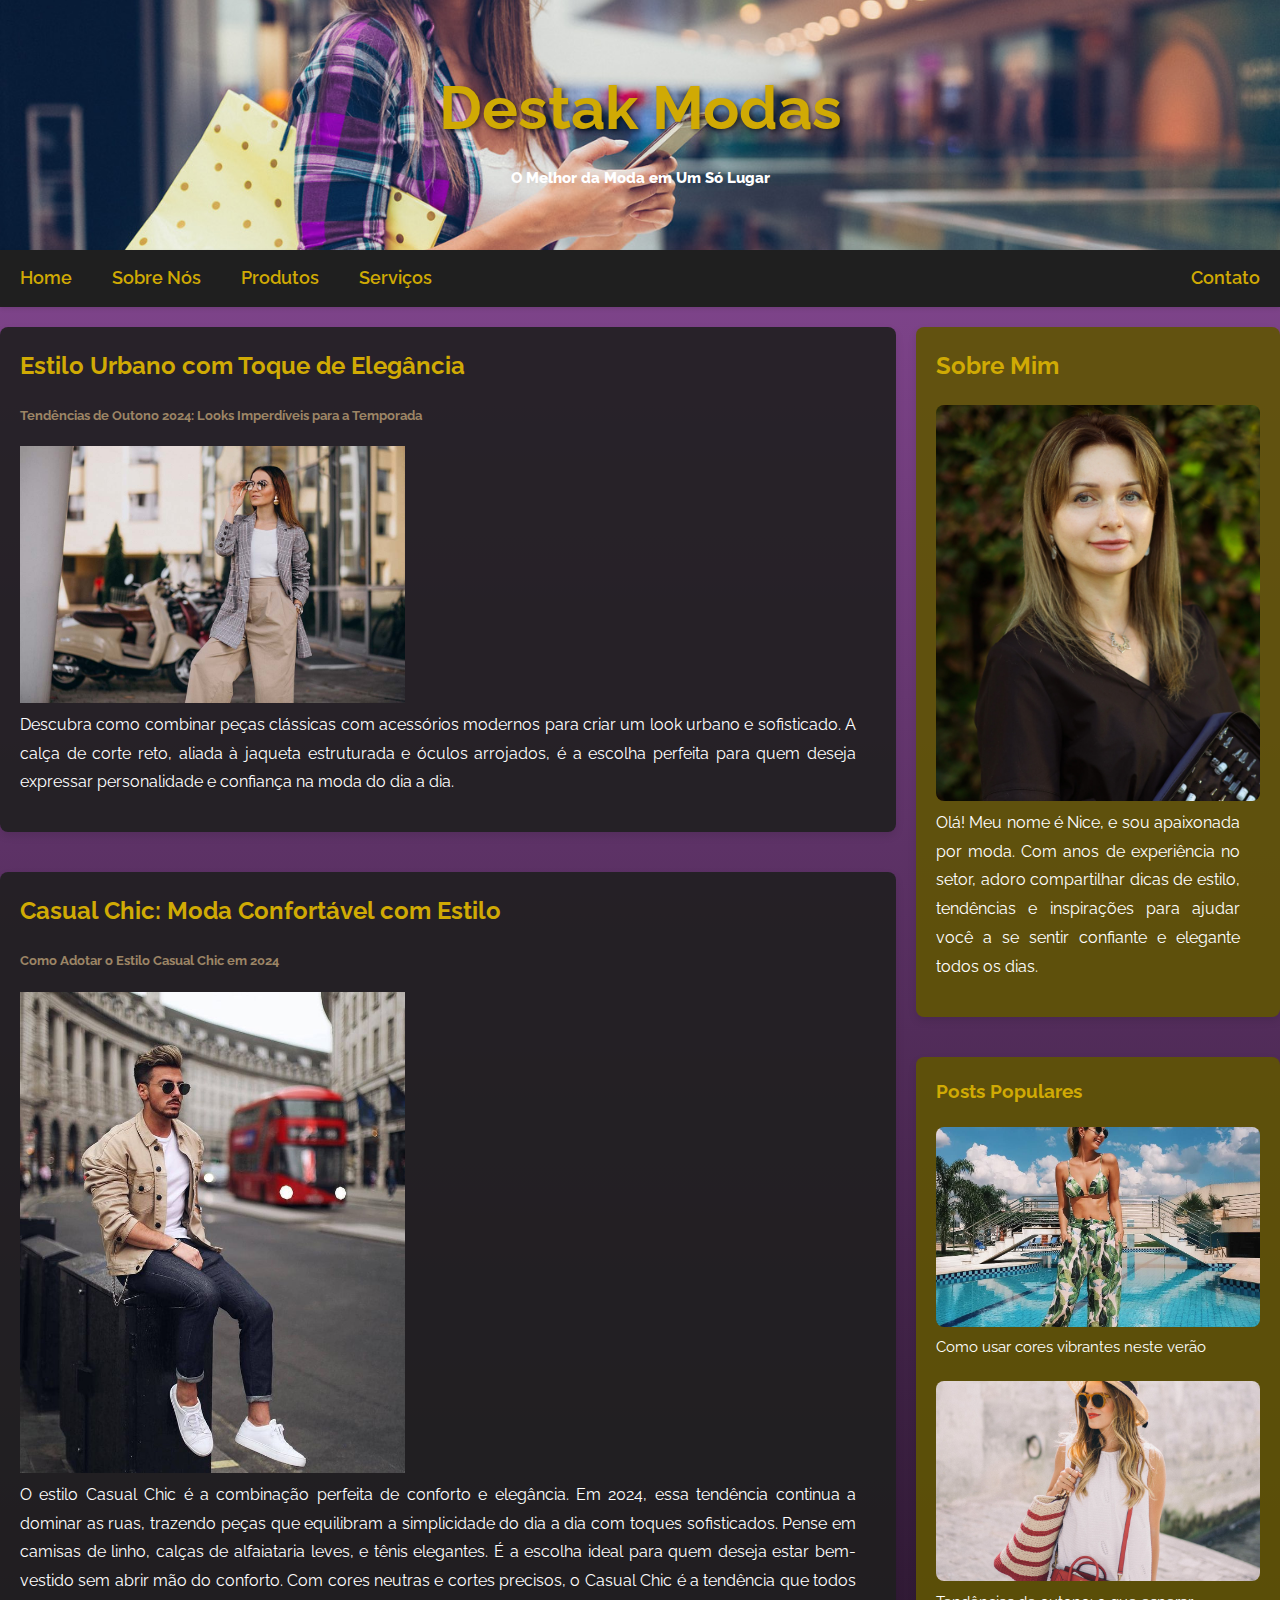
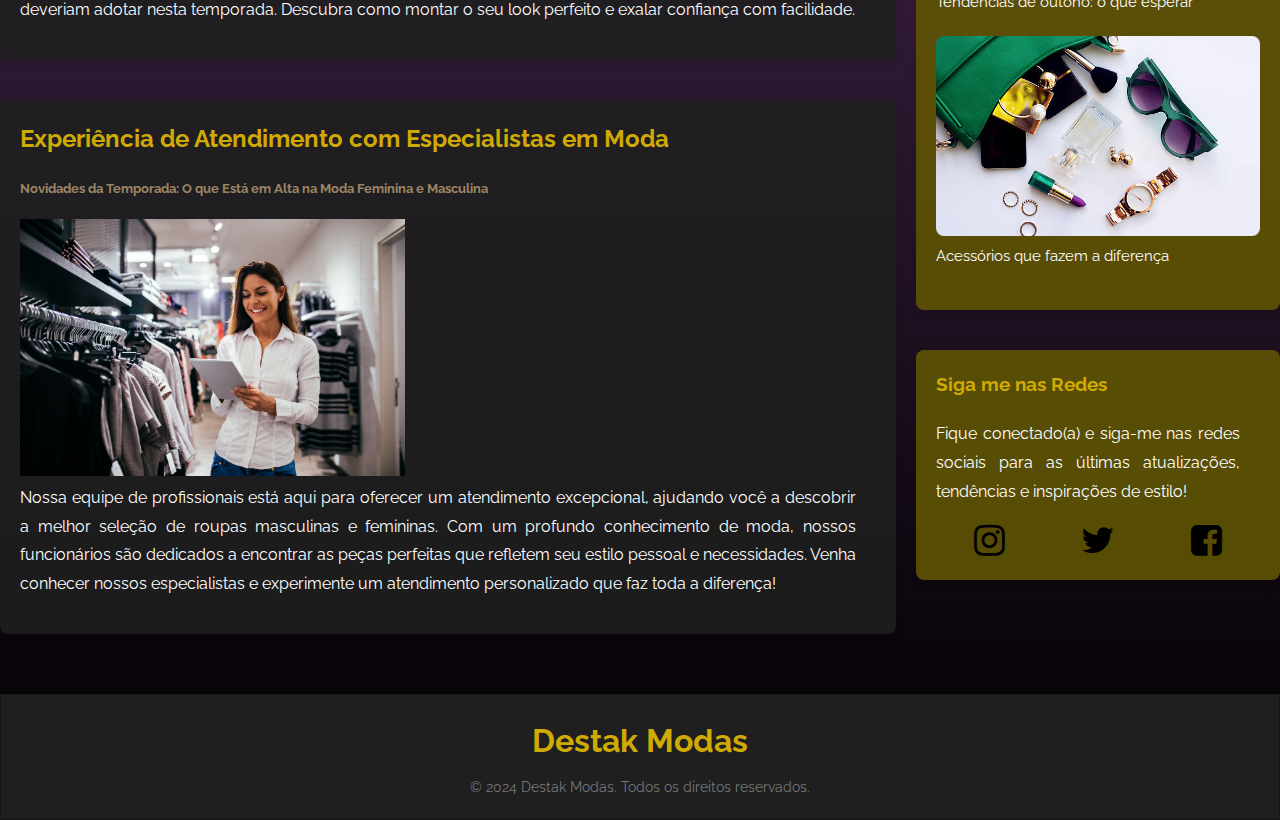
<file: Micael_Rosario/index.html>
<!DOCTYPE html>
<html lang="pt-br">
<head>
    <meta charset="UTF-8">
    <meta name="viewport" content="width=device-width, initial-scale=1.0">
    <title>Destak Modas</title>
    <link rel="stylesheet" href="css/home.css">
    <link rel="stylesheet" href="https://cdnjs.cloudflare.com/ajax/libs/font-awesome/4.7.0/css/font-awesome.min.css">

</head>
<body>

  <header class="header">
    <h1>Destak Modas</h1>
    <p>O Melhor da Moda em Um Só Lugar</p>
  </header>

  <nav class="topnav">
    <a href="index.html">Home</a>
    <a href="sobreNos.html">Sobre Nós</a>
    <a href="produto.html">Produtos</a>
    <a href="servicos.html">Serviços</a>
    <a href="contato.html" class="contato">Contato</a>
  </nav>

  <main class="content">
    <section class="leftcolumn">
      <article class="card">
        <h2>Estilo Urbano com Toque de Elegância</h2>
        <h5>Tendências de Outono 2024: Looks Imperdíveis para a Temporada</h5>
        <div class="fakeimg">
          <img src="imagens/image6.jpg" alt="Article Image 1">
        </div>
        <p>Descubra como combinar peças clássicas com acessórios modernos para criar um look urbano e sofisticado. A calça de corte reto, aliada à jaqueta estruturada e óculos arrojados, é a escolha perfeita para quem deseja expressar personalidade e confiança na moda do dia a dia.</p>
      </article>
      <article class="card">
        <h2>Casual Chic: Moda Confortável com Estilo</h2>
        <h5>Como Adotar o Estilo Casual Chic em 2024</h5>
        <div class="fakeimg">
            <img src="imagens/man1.jpg" alt="Casual Chic Look">
        </div>
        <p>O estilo Casual Chic é a combinação perfeita de conforto e elegância. Em 2024, essa tendência continua a dominar as ruas, trazendo peças que equilibram a simplicidade do dia a dia com toques sofisticados. Pense em camisas de linho, calças de alfaiataria leves, e tênis elegantes. É a escolha ideal para quem deseja estar bem-vestido sem abrir mão do conforto. Com cores neutras e cortes precisos, o Casual Chic é a tendência que todos deveriam adotar nesta temporada. Descubra como montar o seu look perfeito e exalar confiança com facilidade.</p>
      </article>
        <article class="card">
          <h2>Experiência de Atendimento com Especialistas em Moda</h2>
          <h5>Novidades da Temporada: O que Está em Alta na Moda Feminina e Masculina</h5>
          <div class="fakeimg">
            <img src="imagens/image5.jpeg" alt="Article Image 2">
          </div>
          <p>Nossa equipe de profissionais está aqui para oferecer um atendimento excepcional, ajudando você a descobrir a melhor seleção de roupas masculinas e femininas. Com um profundo conhecimento de moda, nossos funcionários são dedicados a encontrar as peças perfeitas que refletem seu estilo pessoal e necessidades. Venha conhecer nossos especialistas e experimente um atendimento personalizado que faz toda a diferença!</p>
        </article>
    </section>

    <aside class="rightcolumn">
      <div class="card about-me">
        <h2>Sobre Mim</h2>
        <div class="imgAbout">
          <img src="imagens/perfil1.jfif" alt="About Me">
        </div>
        <p>Olá! Meu nome é Nice, e sou apaixonada por moda. Com anos de experiência no setor, adoro compartilhar dicas de estilo, tendências e inspirações para ajudar você a se sentir confiante e elegante todos os dias.</p>
      </div>
      
      <div class="card popular-posts">
        <h3>Posts Populares</h3>
        <div class="post">
            <img src="imagens/moda_praia.jpg" alt="Post 1">
            <p>Como usar cores vibrantes neste verão</p>
        </div>
        <div class="post">
            <img src="imagens/outono.jpg" alt="Post 2">
            <p>Tendências de outono: o que esperar</p>
        </div>
        <div class="post">
            <img src="imagens/acessorios.jpg" alt="Post 3">
            <p>Acessórios que fazem a diferença</p>
        </div>
    </div>

    <div class="card follow-me">
      <h3>Siga me nas Redes</h3>
      <p>Fique conectado(a) e siga-me nas redes sociais para as últimas atualizações, tendências e inspirações de estilo!</p>
      <ul class="row">
        <li><a href="https://www.instagram.com/destakmodas.nice/" target="_blank" rel="noopener"><i class="fa fa-instagram" style="font-size:36px"></i></a></li>
        <li><a href="#" target="_blank" rel="noopener"><i class="fa fa-twitter" style="font-size:36px"></i></a></li>
        <li><a href="#" target="_blank" rel="noopener"><i class="fa fa-facebook-square" style="font-size:36px" aria-hidden="true"></i></a></li>
      </ul>
    </div>
  </aside>
</main>

  <footer class="footer">
    <h1>Destak Modas</h1>
    <p>&copy; 2024 Destak Modas. Todos os direitos reservados.</p>
  </footer>

</body>
</html>
</file>
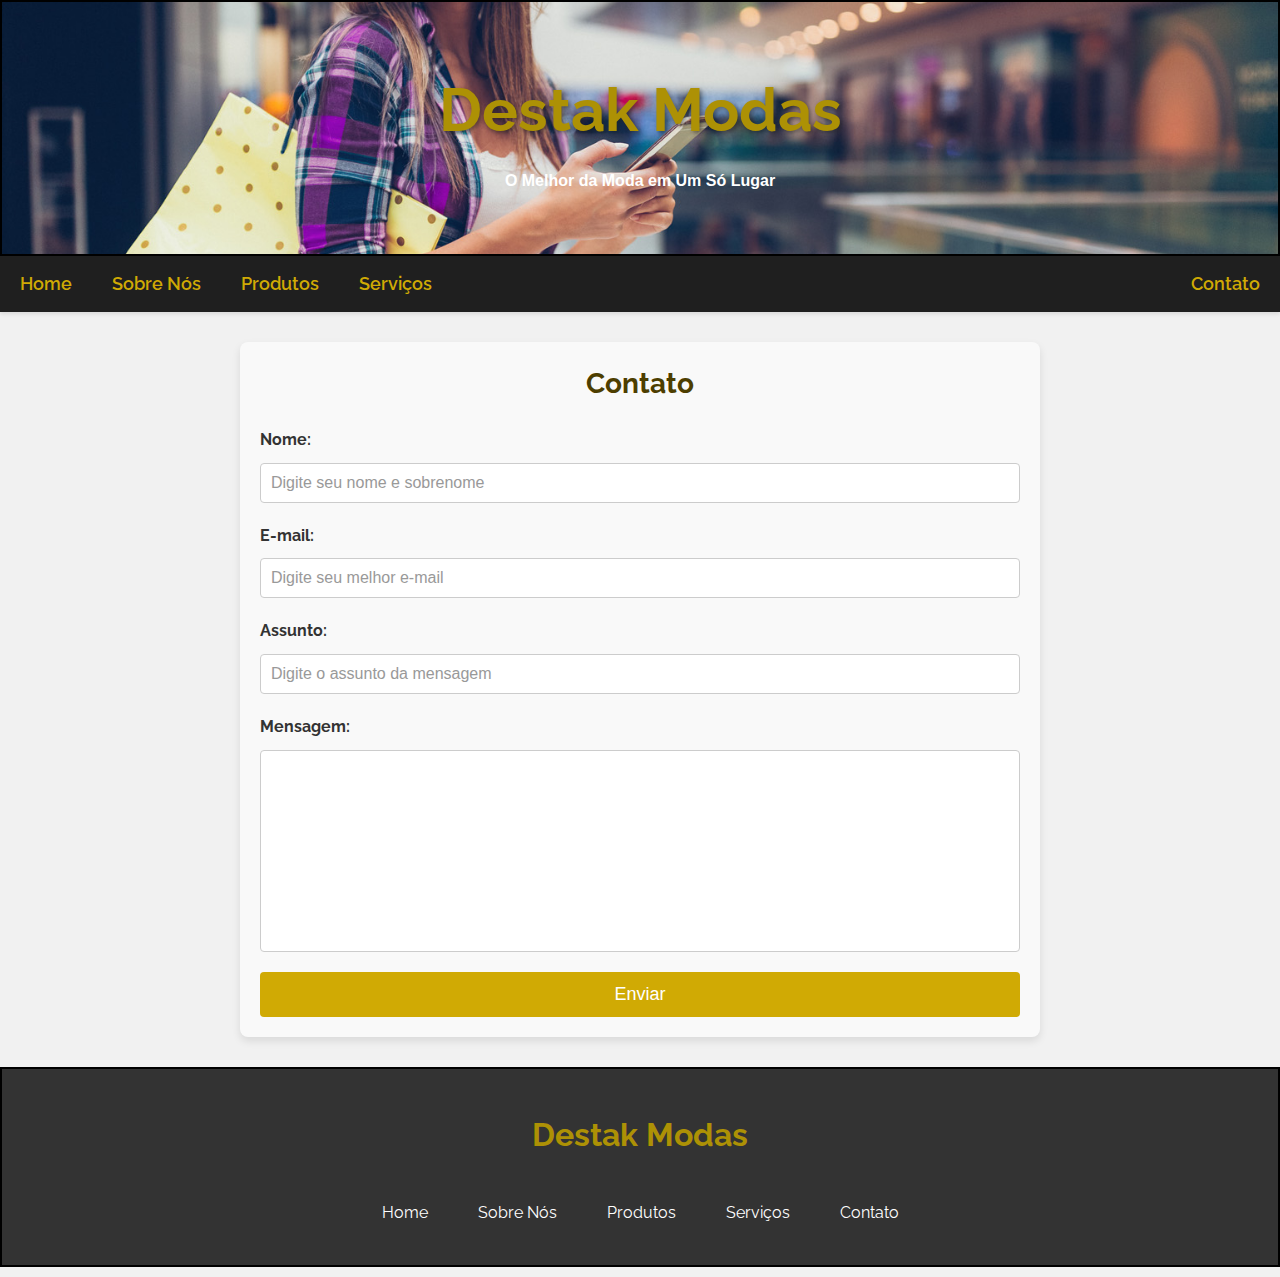
<file: Micael_Rosario/contato.html>
<!DOCTYPE html>
<html lang="en">
<head>
    <meta charset="UTF-8">
    <meta name="viewport" content="width=device-width, initial-scale=1.0">
    <title>Contato - Destak Modas</title>
    <link rel="stylesheet" href="/Micael_Rosario/css/contato.css">
</head>
<body>
    <header class="header">
        <h1>Destak Modas</h1>
        <p>O Melhor da Moda em Um Só Lugar</p>
    </header>

    <nav class="topnav">
        <a href="index.html">Home</a>
        <a href="sobreNos.html">Sobre Nós</a>
        <a href="produto.html">Produtos</a>
        <a href="servicos.html">Serviços</a>
        <a href="contato.html" class="contato">Contato</a>
    </nav>

    <main class="container">
        <h2>Contato</h2>
        <form action="index.html" class="flex" method="post">
            <label for="nome">Nome:</label>
            <input type="text" placeholder="Digite seu nome e sobrenome" required>

            <label for="email">E-mail:</label>
            <input type="email" placeholder="Digite seu melhor e-mail" required>

            <label for="Assunto">Assunto:</label>
            <input type="text" placeholder="Digite o assunto da mensagem">

            <label for="Mensagem">Mensagem:</label>
            <textarea id="mensagem" rows="10" required></textarea>

            <input class="btn" type="submit" value="Enviar">
        </form>
    </main>

    <footer class="footer">
        <div class="footer-container">
            <h1>Destak Modas</h1>
            <div class="footer-links">
                <ul>
                    <li><a href="index.html">Home</a></li>
                    <li><a href="sobreNos.html">Sobre Nós</a></li>
                    <li><a href="produto.html">Produtos</a></li>
                    <li><a href="servicos.html">Serviços</a></li>
                    <li><a href="contato.html">Contato</a></li>
                </ul>
            </div>
        </div>
    </footer>
    
</body>
</html>
</file>
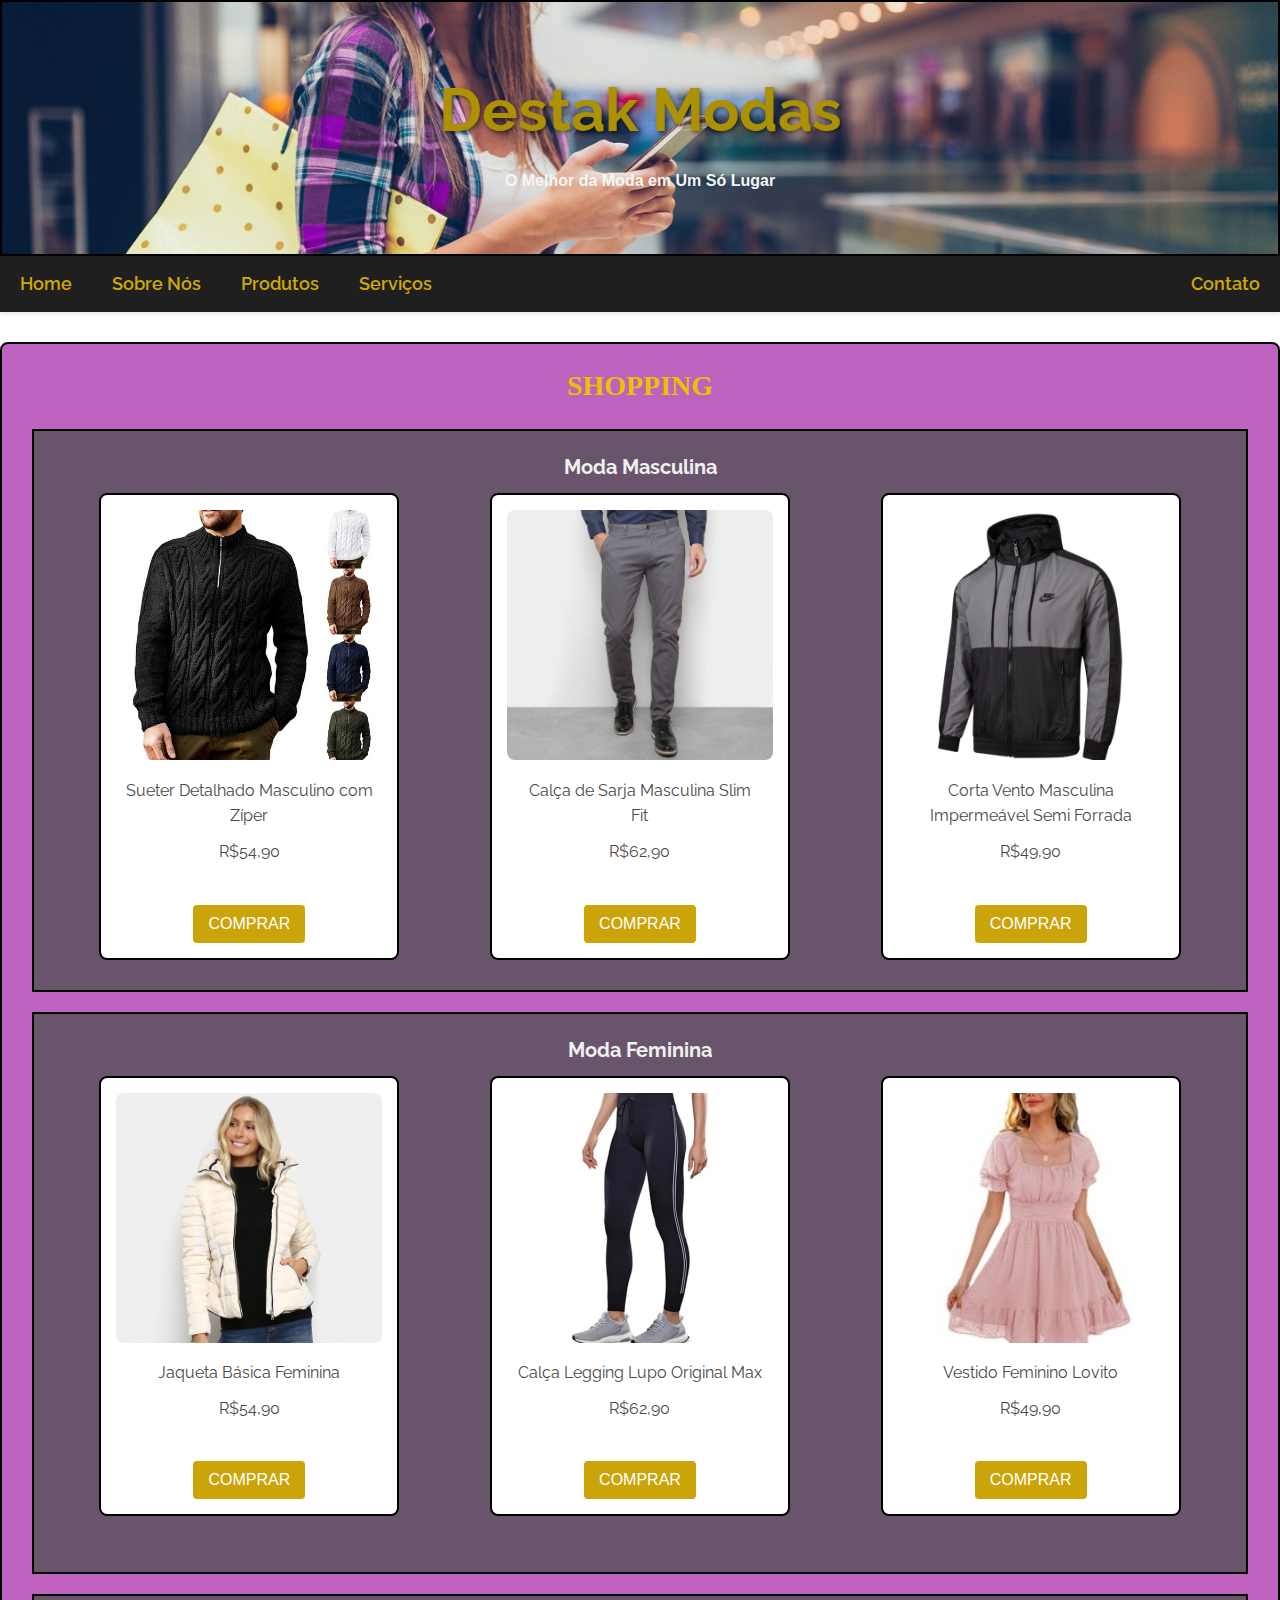
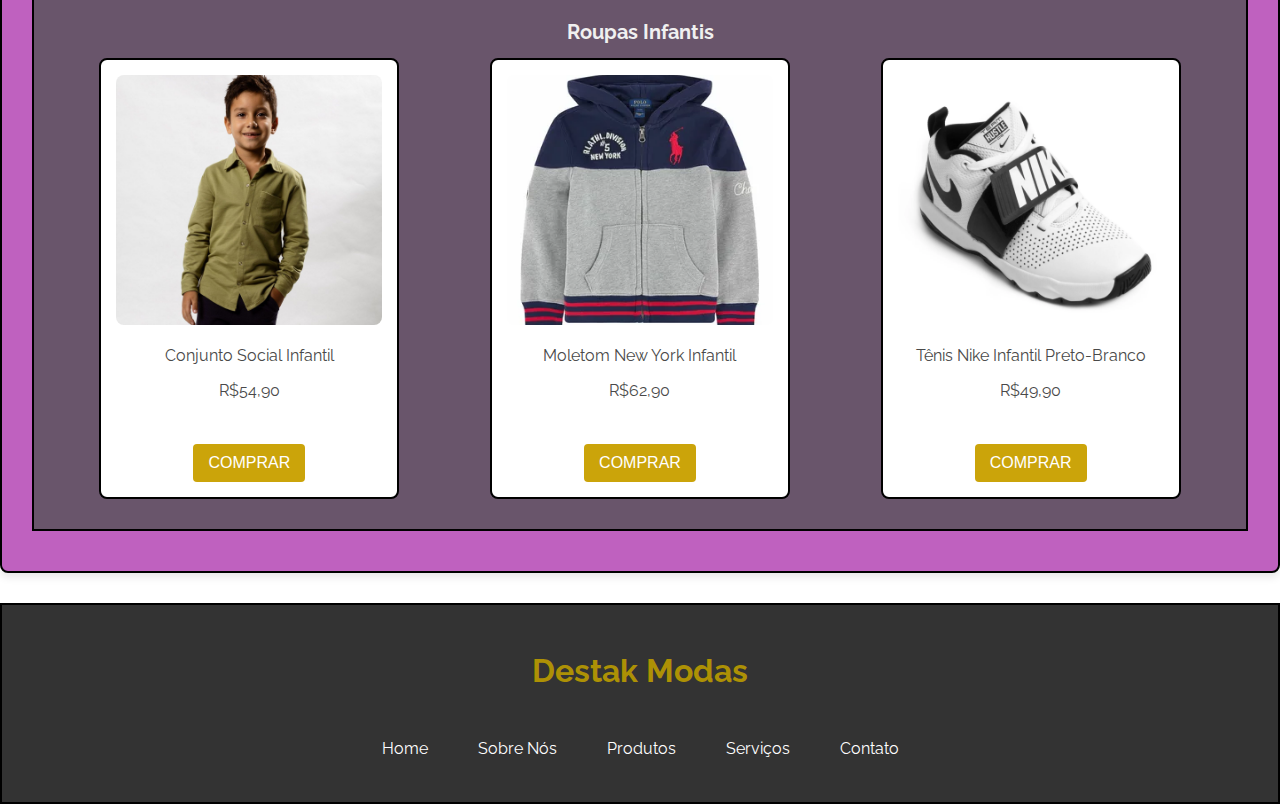
<file: Micael_Rosario/produto.html>
<!DOCTYPE html>
<html lang="en">
<head>
    <meta charset="UTF-8">
    <meta name="viewport" content="width=device-width, initial-scale=1.0">
    <title>Produto - Destak Modas</title>
    <link rel="stylesheet" href="css/produto.css">
</head>
<body>
    <header class="header">
        <h1>Destak Modas</h1>
        <p>O Melhor da Moda em Um Só Lugar</p>
    </header>

    <nav class="topnav">
        <a href="index.html">Home</a>
        <a href="sobreNos.html">Sobre Nós</a>
        <a href="produto.html">Produtos</a>
        <a href="servicos.html">Serviços</a>
        <a href="contato.html" class="contato">Contato</a>
      </nav>

    <main class="container">
        <h2>SHOPPING</h2>
        <div class="flex">
            <div class="Moda-Masculina">
                <h3>Moda Masculina</h3>
                <div class="itens-container">
                    <div class="item">
                        <img src="imagens/Produto/sueter.jpg" alt="Sueter Masculino">
                        <p>Sueter Detalhado Masculino com Zíper</p>
                        <p>R$54,90</p>
                        <button type="submit">COMPRAR</button>
                    </div>
                    <div class="item s">
                        <img src="imagens//Produto/calca.jfif" alt="">
                        <p>Calça de Sarja Masculina Slim Fit</p>
                        <p>R$62,90</p>
                        <button type="submit">COMPRAR</button>
                    </div>
                    <div class="item">
                        <img src="imagens/Produto/corta-vento.webp" alt="">
                        <p>Corta Vento Masculina Impermeável Semi Forrada</p>
                        <p>R$49,90</p>
                        <button type="submit">COMPRAR</button>
                    </div>
                </div>
            </div>
            <div class="Moda-Feminina">
                <h3>Moda Feminina</h3>
                <div class="itens-container">
                    <div class="item">
                        <img src="imagens/Produto/jaquetaF.webp" alt="Sueter Masculino">
                        <p>Jaqueta Básica Feminina</p>
                        <p>R$54,90</p>
                        <button type="submit">COMPRAR</button>
                    </div>
                    <div class="item">
                        <img src="imagens//Produto/legg.jpg" alt="">
                        <p>Calça Legging Lupo Original Max</p>
                        <p>R$62,90</p>
                        <button type="submit">COMPRAR</button>
                    </div>
                    <div class="item">
                        <img src="imagens/Produto/vestido.jpg" alt="">
                        <p>Vestido Feminino Lovito </p>
                        <p>R$49,90</p>
                        <button type="submit">COMPRAR</button>
                    </div>
                </div>
            </div>
            <div class="Roupas-Infantis">
                <h3>Roupas Infantis</h3>
                <div class="itens-container">
                    <div class="item">
                        <img src="imagens/Produto/conjSocial.jpg" alt="Sueter Masculino">
                        <p>Conjunto Social Infantil</p>
                        <p>R$54,90</p>
                        <button type="submit">COMPRAR</button>
                    </div>
                    <div class="item">
                        <img src="imagens//Produto/moletom.webp" alt="">
                        <p>Moletom New York Infantil </p>
                        <p>R$62,90</p>
                        <button type="submit">COMPRAR</button>
                    </div>
                    <div class="item">
                        <img src="imagens/Produto/tenis.webp" alt="">
                        <p>Tênis Nike Infantil Preto-Branco</p>
                        <p>R$49,90</p>
                        <button type="submit">COMPRAR</button>
                    </div>
                </div>
            </div>
            <div class="Calcados">
                
            </div>
        </div>


        
    </main>

    <footer class="footer">
        <div class="footer-container">
            <h1>Destak Modas</h1>
            <div class="footer-links">
                <ul>
                    <li><a href="index.html">Home</a></li>
                    <li><a href="sobreNos.html">Sobre Nós</a></li>
                    <li><a href="produto.html">Produtos</a></li>
                    <li><a href="servicos.html">Serviços</a></li>
                    <li><a href="contato.html">Contato</a></li>
                </ul>
            </div>
        </div>
    </footer>
</body>
</html>
</file>
<file: Micael_Rosario/css/home.css>
@import url('https://fonts.googleapis.com/css2?family=Open+Sans:wght@300..800&display=swap');
@import url('https://fonts.googleapis.com/css2?family=Raleway:wght@100..900&display=swap');

* {
  box-sizing: border-box;
  margin: 0;
  padding: 0;
}

body {
  font-family: 'Raleway', 'Open Sans',sans-serif;
  background: linear-gradient(to bottom, #8f4d9d, rgb(0, 0, 0));
  color: #ffffff;
  line-height: 1.6;
}

/* =============== Header ====================*/
.header {
  padding: 60px 30px;
  text-align: center;
  background-image: url('/Micael_Rosario/imagens/image2.jpg');
  background-repeat: no-repeat;
  background-size: cover;
  background-position: center;
}

.header h1 {
  font-size: 60px;
  text-shadow: 2px 2px 4px rgba(0, 0, 0, 0.5);
  margin-bottom: 10px;
}

.header h1, h2, h3{
  color: rgb(208, 170, 4);
}

.footer h1{
  color: rgb(208, 170, 4);
}

.header p {
  font-size: 15px;
  margin-top: 10px;
  font-weight: 800;
}

/* =============== BARRA DE NAVEGAÇÃO ====================*/
.topnav {
  overflow: hidden;
  background-color: #1f1f1f;
  box-shadow: 0 2px 4px rgba(0, 0, 0, 0.1);
}

.topnav a {
  float: left;
  display: block;
  color: rgb(208, 170, 4);
  text-align: center;
  padding: 14px 20px;
  text-decoration: none;
  font-size: 18px;
  font-weight: 600;
  transition: background-color 0.3s ease, color 0.3s ease;
}

.topnav a:hover {
  background-color: rgb(208, 170, 4);
  color: #fff;
}

.topnav .contato {
  float: right;
}

/* =============== Layout DO CONTAINER ============  */
.content {
  display: flex;
  justify-content: space-between;
  align-items: stretch;
  margin-top: 20px;
}

.leftcolumn {
  width: 70%;
  justify-content: space-between;
}

.rightcolumn {
  width: 30%;
  background-color: transparent;
  padding-left: 20px;
}

/* ================= EFEITO CARD ================ */
.card {
  background: rgba(31, 31, 31, 0.9);
  color: #ffffff;
  padding: 20px;
  margin-bottom: 40px;
  border-radius: 8px;
  box-shadow: 0 4px 8px rgba(0, 0, 0, 0.1);
}

.about-me,.popular-posts,.follow-me{
  background-color: rgba(95, 84, 3, 0.9);
}

.card h2, .card h3, .card h5 {
  margin-bottom: 20px;
}

.card h5{
  color: #9c8565;
}

.card p {
  margin-bottom: 15px;
  line-height: 1.8;
  text-align: justify;
  margin-right: 20px;
}

.card ul {
  list-style-type: none;
  padding: 0;
}

.card ul li {
  margin-bottom: 10px;
}

.post img {
  width: 100%;
  height: 200px;
  border-radius: 8px;
  margin-right: 15px;
  object-fit: cover;
}

.card .fakeimg img{
  width: 50%;
}

/* =============== Sobre Mim =============== */
.about-me {
  width: 100%; 
  overflow: hidden;
}

.about-me .imgAbout {
  width: 100%;
  height: auto; 
  margin-bottom: 0px; 
}

.about-me .imgAbout img {
  width: 100%;
  height: 100%;
  object-fit: cover;
  border-radius: 8px;
}

/* =============== POSTS POPULARES =============== */
.popular-posts .fakeimg {
  height: 100px;
  background-color: #ddd;
  margin-bottom: 10px;
  border-radius: 8px;
  display: flex;
  align-items: center;
  justify-content: center;
}

.fakeimg{
  width: 90%;
}

.popular-posts .post p{
  font-size: 15px;
  margin-bottom: 20px;
}

/* =============== REDES SOCIAIS  =============== */
.follow-me ul {
  list-style-type: none;
}

.follow-me ul li {
  margin: 0 10px;
}

.follow-me ul li a {
  color: rgb(0, 0, 0);
  text-decoration: none;
  transition: color 0.3s ease;
}

.follow-me ul li a:hover {
  color: rgb(208, 170, 4);
}

.row{
  display: flex;
  flex-direction: row;
  justify-content: space-around;
}


/* ==============   Footer  ===================*/
.footer {
  padding: 20px;
  text-align: center;
  background: #1f1f1f;
  margin-top: 20px;
  border: 1px solid #161616;
}

.footer p {
  margin-top: 10px;
  font-size: 14px;
  color: #777;
}

/* ============== Responsive Layout ===============*/
@media screen and (max-width: 800px) {
  .content {
    flex-direction: column;
  }

  .leftcolumn, .rightcolumn {
    width: 100%;
    padding: 0;
  }

  .leftcolumn {
    margin-bottom: 20px;
  }
}

@media screen and (max-width: 400px) {
  .topnav a {
    float: none;
    width: 100%;
  }
}
</file>
<file: Micael_Rosario/css/contato.css>
@import url('https://fonts.googleapis.com/css2?family=Open+Sans:wght@300..800&display=swap');
@import url('https://fonts.googleapis.com/css2?family=Raleway:wght@100..900&display=swap');

* {
  box-sizing: border-box;
  margin: 0;
  padding: 0;
}

body {
  font-family: 'Raleway', sans-serif;
  background: #f1f1f1;
  color: #ffffff;
  line-height: 1.6;
}

/* ============ Header ============*/
.header {
  padding: 60px 30px;
  text-align: center;
  background-image: url('/Micael_Rosario/imagens/image2.jpg');
  background-repeat: no-repeat;
  background-size: cover;
  background-position: center;
  color: rgb(208, 170, 4);
  border: 2px solid black;
}

.header h1 {
  font-size: 60px;
  text-shadow: 2px 2px 4px rgba(30, 30, 30, 0.5);
  margin-bottom: 10px;
}

.header p {
  font-size: 16px;
  font-weight: 800;
  margin-top: 10px;
  font-family: 'Franklin Gothic Medium', 'Arial Narrow', Arial, sans-serif;
  color: #ffffff;
}

/* =============== BARRA DE NAVEGAÇÃO ====================*/
.topnav {
  overflow: hidden;
  background-color: #1f1f1f;
  box-shadow: 0 2px 4px rgba(0, 0, 0, 0.1);
  margin-bottom: 30px;
}

.topnav a {
  float: left;
  display: block;
  color: rgb(208, 170, 4);
  text-align: center;
  padding: 14px 20px;
  text-decoration: none;
  font-size: 18px;
  font-weight: 600;
  transition: background-color 0.3s ease, color 0.3s ease;
}

.topnav a:hover {
  background-color: rgb(208, 170, 4);
  color: #fff;
}

.topnav .contato {
  float: right;
}

.container {
  max-width: 800px;
  margin: 0 auto; 
  padding: 20px;
  background-color: #f9f9f9;
  border-radius: 8px;
  box-shadow: 0 4px 8px rgba(0, 0, 0, 0.1);
  margin-bottom: 30px;
}

.container h2 {
  text-align: center;
  color: #4d3e00;
  margin-bottom: 20px;
  font-size: 28px;
}

form.flex {
  display: flex;
  flex-direction: column;
}

form.flex label {
  margin-bottom: 10px;
  color: #333;
  font-weight: bold;
}

form.flex input[type="text"],
form.flex input[type="email"],
form.flex textarea {
  width: 100%;
  padding: 10px;
  margin-bottom: 20px;
  border: 1px solid #ccc;
  border-radius: 4px;
  font-size: 16px;
}

form.flex textarea {
  resize: none;
}

form.flex input[type="text"]::placeholder,
form.flex input[type="email"]::placeholder,
form.flex textarea::placeholder {
  color: #999;
}

form.flex input.btn {
  background-color: rgb(208, 170, 4);
  color: #fff;
  padding: 12px 20px;
  font-size: 18px;
  border: none;
  border-radius: 4px;
  cursor: pointer;
  transition: background-color 0.3s ease;
}

form.flex input.btn:hover {
  background-color: #ad9105;
}

/* ============ FOOTER =================*/
.footer {
    background: #333;
    padding: 40px 0;
    color: #fff;
    text-align: center;
    border: 2px solid black;
}

.footer-container {
    display: flex;
    flex-direction: column;
    align-items: center;
}

h1{
    max-width: 100%;
    margin-bottom: 40px;
    color: #ad9105;
}

.footer-links ul {
    list-style: none;
    padding: 0;
    display: flex;
    justify-content: center;
    gap: 30px; 
}

.footer-links ul li {
    margin: 0;
}

.footer-links ul li a {
    color: rgb(255, 255, 255);
    text-decoration: none;
    padding: 5px 10px;
}

.footer-links ul li a:hover {
    color: #ad9105;
    
}
</file>
<file: Micael_Rosario/css/produto.css>
@import url('https://fonts.googleapis.com/css2?family=Open+Sans:wght@300..800&display=swap');
@import url('https://fonts.googleapis.com/css2?family=Raleway:wght@100..900&display=swap');

* {
  box-sizing: border-box;
  margin: 0;
  padding: 0;
}

body {
  font-family: 'Raleway', sans-serif;
  background: #ffffff;
  color: #ffffff;
  line-height: 1.6;
}

/* =============== Header ================ */
.header {
  padding: 60px 30px;
  text-align: center;
  background-image: url('/Micael_Rosario/imagens/image2.jpg');
  background-repeat: no-repeat;
  background-size: cover;
  background-position: center;
  color: rgb(208, 170, 4);
  border: 2px solid black;
}

.header h1 {
    font-size: 60px;
    text-shadow: 2px 2px 4px rgba(0, 0, 0, 0.5);
    margin-bottom: 10px;
}

.header p {
  font-size: 16px;
  font-weight: 800;
  margin-top: 10px;
  font-family: 'Franklin Gothic Medium', 'Arial Narrow', Arial, sans-serif;
  color: #f5f5f5;
}

/* =============== BARRA DE NAVEGAÇÃO ====================*/
.topnav {
    overflow: hidden;
    background-color: #1f1f1f;
    box-shadow: 0 2px 4px rgba(0, 0, 0, 0.1);
  }
  
  .topnav a {
    float: left;
    display: block;
    color: rgb(208, 170, 4);
    text-align: center;
    padding: 14px 20px;
    text-decoration: none;
    font-size: 18px;
    font-weight: 600;
    transition: background-color 0.3s ease, color 0.3s ease;
  }
  
  .topnav a:hover {
    background-color: rgb(208, 170, 4);
    color: #fff;
  }
  
  .topnav .contato {
    float: right;
  }

/* ==========    MAIN     =============*/
.container {
  max-width: 100%;
  margin: 0 auto; 
  padding: 20px;
  background: #bf61bf;
  border-radius: 8px;
  box-shadow: 0 4px 8px rgba(0, 0, 0, 0.1);
  margin: 30px 0;
  border: 2px solid #000000;
}

.container h2 {
  text-align: center;
  color: #e9c200;
  margin-bottom: 20px;
  font-size: 28px;
  font-family: cambria;
  font-weight: 800;
}

.flex{
    display: flex;
    flex-direction: column;
}

.Moda-Masculina, .Moda-Feminina, .Roupas-Infantis{
    display: flex;
    flex-direction: column;
    margin: 0 10px;
    text-align: center;
    background: #69556b;
    background-repeat: no-repeat;
    background-size: cover;
    border: 2px solid rgb(0, 0, 0);
    max-width: 100%;
    padding: 20px;
}
.s p{ 
    padding: 0 20px;
}

h3{
    color: #f0f0f0;
    font-size: 20px;
}

.itens-container{
    display: flex;
    flex-direction: row;
    justify-content: space-around;
    
}

/* ========== Container Flex =========== */
.flex {
    display: flex;
    justify-content: space-around;
    flex-wrap: wrap;
    gap: 20px;
    margin-top: 20px;
}

/* =========== Item =============== */
.item {
    background-color: #ffffff;
    border: 2px solid #000000;
    border-radius: 8px;
    padding: 15px;
    text-align: center;
    width: 100%;
    max-width: 300px;
    margin: 10px;
}

.item img {
    width: 100%;
    height: 250px;
    border-radius: 8px;
    object-fit: cover;
}

.item p {
    margin: 10px 0;
    color: #494949;
    font-size: 16px;
}

.item button {
    background-color: #cba40a;
    color: #fff;
    padding: 10px 15px;
    border: none;
    border-radius: 4px;
    font-size: 16px;
    cursor: pointer;
    transition: background-color 0.3s ease;
    margin-top: 30px;
}

.item button:hover {
    background-color: #715f06;
}

/* ============= FOOTER =================*/
.footer {
    background: #333;
    padding: 40px 0;
    color: #fff;
    text-align: center;
    border: 2px solid black;
}

.footer-container {
    display: flex;
    flex-direction: column;
    align-items: center;
}

h1{
    max-width: 100%;
    margin-bottom: 40px;
    color: #ad9105;
}

.footer-links ul {
    list-style: none;
    padding: 0;
    display: flex;
    justify-content: center;
    gap: 30px; 
}

.footer-links ul li {
    margin: 0;
}

.footer-links ul li a {
    color: rgb(255, 255, 255);
    text-decoration: none;
    padding: 5px 10px;
}

.footer-links ul li a:hover {
    color: #ad9105;
    
}
</file>
